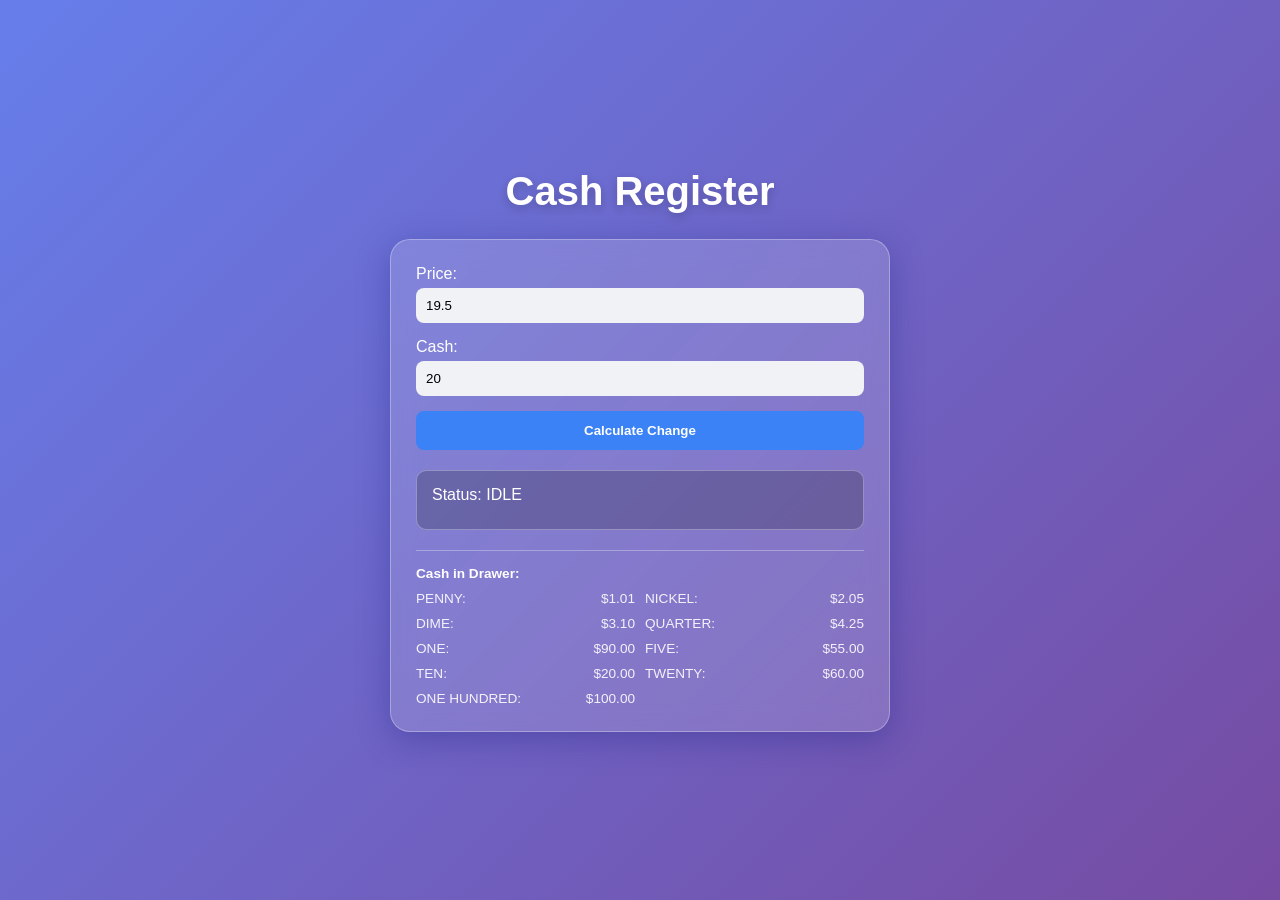
<file: index.html>
<!DOCTYPE html>
<html lang="en">
<head>
    <meta charset="UTF-8">
    <meta name="viewport" content="width=device-width, initial-scale=1.0">
    <title>Cash Register Algorithm</title>
    <link rel="stylesheet" href="style.css">
    <link rel="stylesheet" href="https://cdn.jsdelivr.net/npm/bootstrap-icons@1.11.1/font/bootstrap-icons.css">
</head>
<body>
    <h1>Cash Register</h1>
    
    <div id="register-container">
        <div class="input-group">
            <label>Price: <input type="number" id="price" step="0.01" value="19.5"></label>
            <label>Cash: <input type="number" id="cash" step="0.01" value="20"></label>
            <button id="purchase-btn">Calculate Change</button>
        </div>
        
        <div id="display-screen">
            <p id="status">Status: IDLE</p>
            <div id="change-due"></div>
        </div>

        <div id="drawer-display">
            </div>
    </div>

    <script src="script.js"></script>
</body>
</html>
</file>
<file: style.css>
:root {
  --bg-gradient: linear-gradient(135deg, #667eea 0%, #764ba2 100%);
  --glass-bg: rgba(255, 255, 255, 0.15);
  --glass-border: rgba(255, 255, 255, 0.3);
  --cell-bg-hidden: #f0f2f5;
  --cell-bg-revealed: #e4e6eb;
  
  --c1: #3b82f6; --success: #10b981; --error: #ef4444;
}
* {
    margin: 0; padding: 0; box-sizing: border-box;
    font-family: 'Poppins', sans-serif;
}

body {
    display: flex; flex-direction: column; align-items: center;
    justify-content: center; min-height: 100vh;
    background: var(--bg-gradient); padding: 20px;
}

h1 {
    color: #fff; margin-bottom: 25px; font-size: 2.5rem;
    text-shadow: 0 4px 10px rgba(0,0,0,0.2);
}

#register-container {
    width: 100%; max-width: 500px; padding: 25px;
    border-radius: 20px; background: var(--glass-bg);
    backdrop-filter: blur(12px); -webkit-backdrop-filter: blur(12px);
    border: 1px solid var(--glass-border);
    box-shadow: 0 8px 32px 0 rgba(31, 38, 135, 0.37);
    color: white;
}

.input-group {
    display: flex; flex-direction: column; gap: 15px; margin-bottom: 20px;
}

input {
    width: 100%; padding: 10px; border-radius: 8px; border: none;
    background: var(--cell-bg-hidden); margin-top: 5px;
}

#purchase-btn {
    width: 100%; padding: 12px; border-radius: 8px; border: none;
    background: var(--c1); color: white; font-weight: bold;
    cursor: pointer; transition: transform 0.2s;
}

#purchase-btn:active { transform: scale(0.98); }

#display-screen {
    background: rgba(0,0,0,0.2); padding: 15px;
    border-radius: 10px; margin-bottom: 20px; border: 1px solid var(--glass-border);
}

#change-due { font-weight: bold; color: #fff; margin-top: 10px; }

#drawer-display {
    display: grid; grid-template-columns: 1fr 1fr; gap: 10px;
    font-size: 0.85rem; border-top: 1px solid var(--glass-border);
    padding-top: 15px;
}

.denom-row { display: flex; justify-content: space-between; opacity: 0.9; }
</file>
